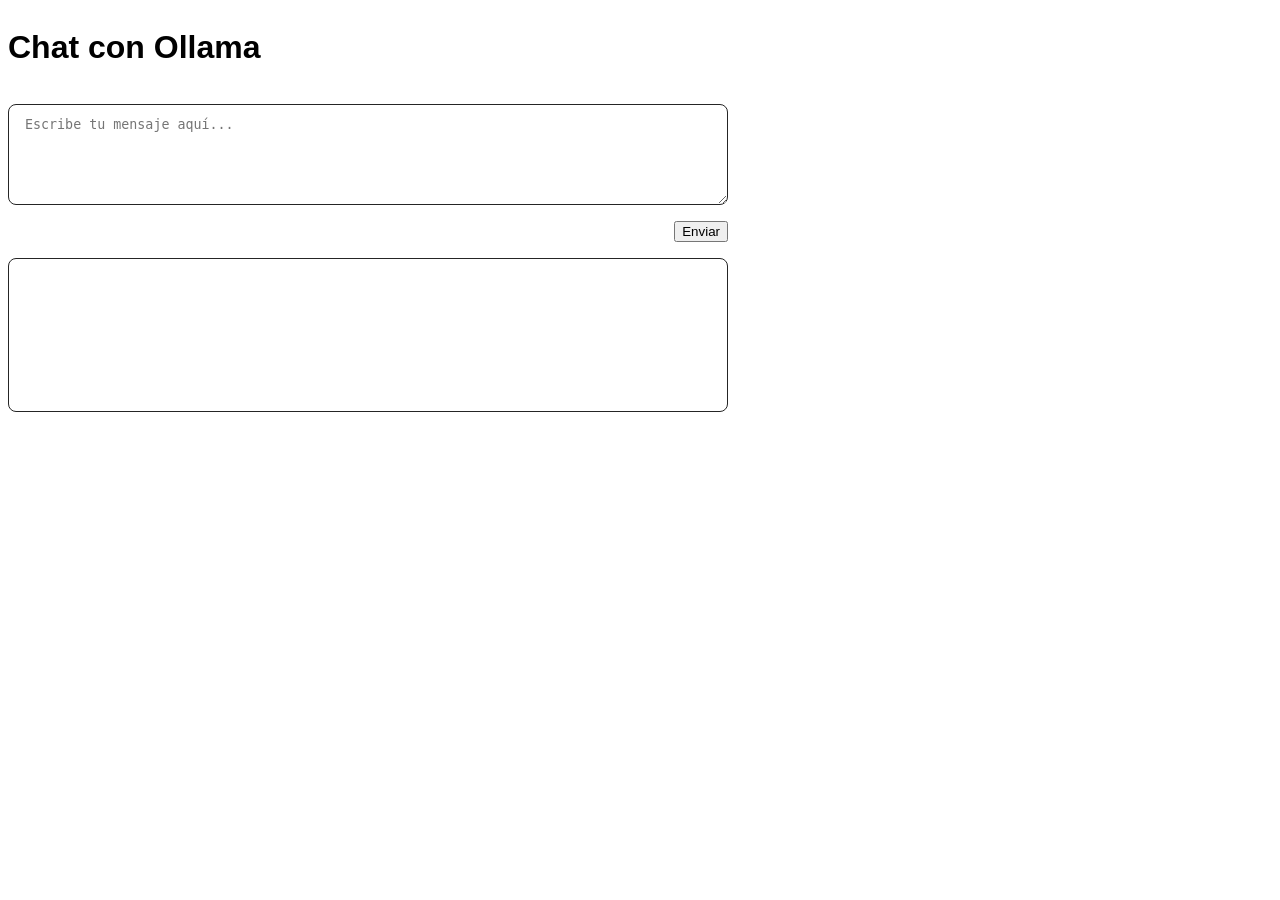
<file: Chat/index.html>
<!DOCTYPE html>
<html>
<head>
    <meta charset='utf-8'>
    <meta http-equiv='X-UA-Compatible' content='IE=edge'>
    <title>Chat con Ollama</title>
    <meta name='viewport' content='width=device-width, initial-scale=1'>
    <link rel='stylesheet' type='text/css' media='screen' href='main.css'>
    <script src='script.js'></script>
</head>
<body>
    <div class="container">
        <h1>Chat con Ollama</h1>
        <textarea id="prompt" rows="5" placeholder="Escribe tu mensaje aquí..."></textarea>
        <div class="right">
            <button id="btnSend">Enviar</button>
        </div>
        <div id="response"></div>
    </div>
</body>
</html>
</file>
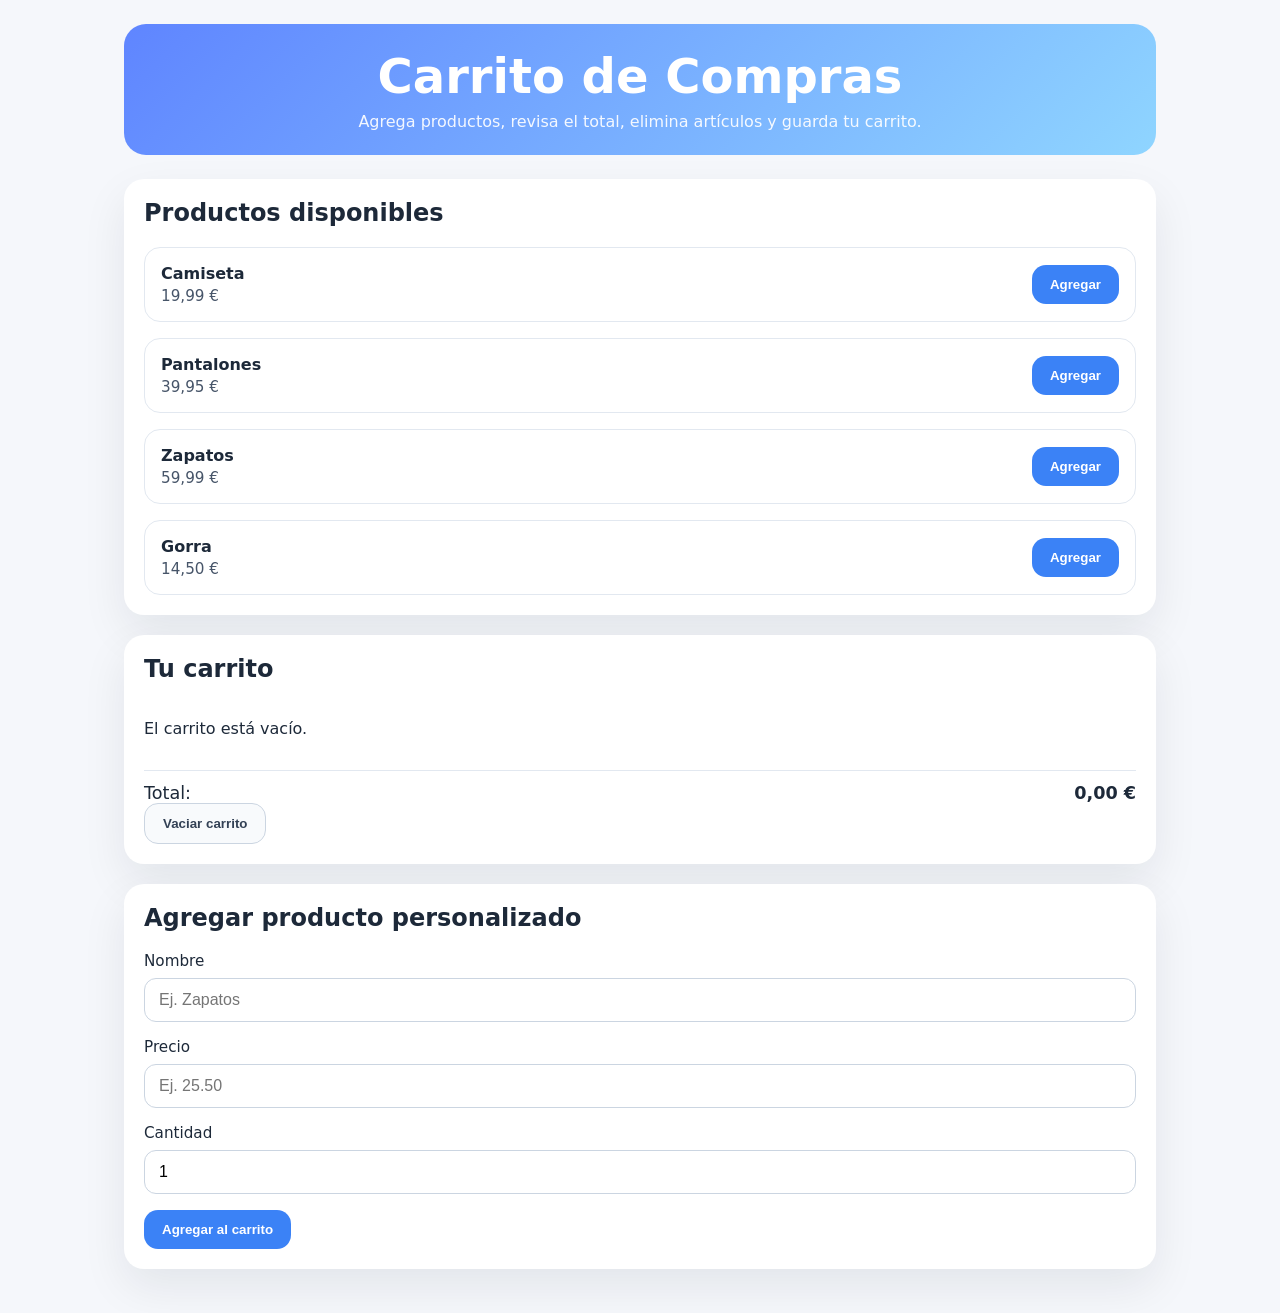
<file: JavaScript/cart-1/index.html>
<!DOCTYPE html>
<html lang="es">
<head>
  <meta charset="UTF-8" />
  <meta name="viewport" content="width=device-width, initial-scale=1.0" />
  <title>Carrito de Compras</title>
  <link rel="stylesheet" href="style.css" />
</head>
<body>
  <main class="app-shell">
    <header class="hero">
      <h1>Carrito de Compras</h1>
      <p>Agrega productos, revisa el total, elimina artículos y guarda tu carrito.</p>
    </header>

    <section class="catalog">
      <h2>Productos disponibles</h2>
      <div class="products" id="productList"></div>
    </section>

    <section class="cart-panel">
      <h2>Tu carrito</h2>
      <div class="cart" id="cartItems"></div>
      <div class="cart-total">
        <span>Total:</span>
        <strong id="cartTotal">$0.00</strong>
      </div>
      <button id="clearCart" class="button button-secondary">Vaciar carrito</button>
    </section>

    <section class="add-product">
      <h2>Agregar producto personalizado</h2>
      <form id="addProductForm">
        <div class="form-group">
          <label for="productName">Nombre</label>
          <input type="text" id="productName" placeholder="Ej. Zapatos" required />
        </div>
        <div class="form-group">
          <label for="productPrice">Precio</label>
          <input type="number" id="productPrice" placeholder="Ej. 25.50" step="0.01" min="0.01" required />
        </div>
        <div class="form-group">
          <label for="productQuantity">Cantidad</label>
          <input type="number" id="productQuantity" value="1" min="1" required />
        </div>
        <button type="submit" class="button">Agregar al carrito</button>
      </form>
    </section>
  </main>

  <script src="script.js"></script>
</body>
</html>
</file>
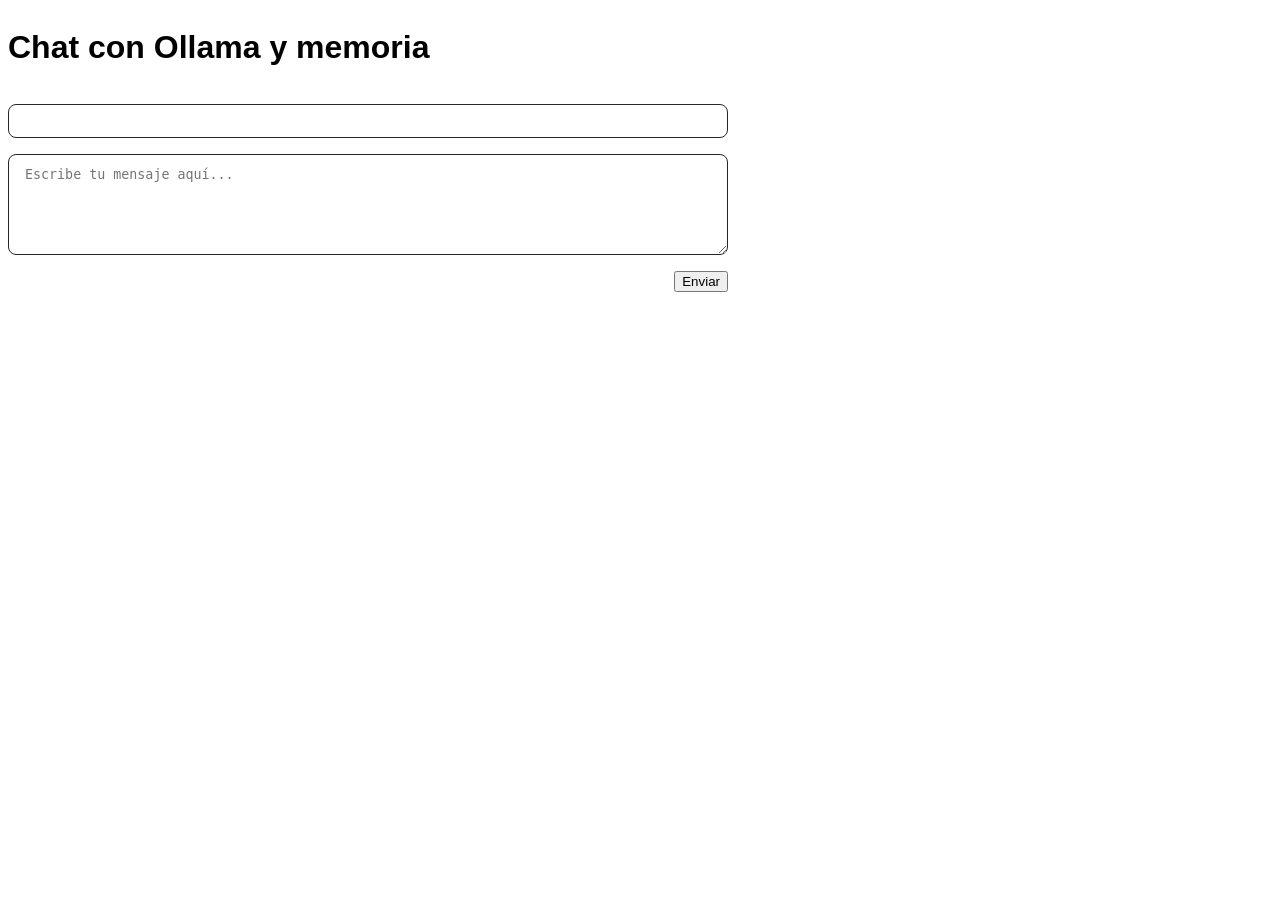
<file: JavaScript/ChatContext/index.html>
<!DOCTYPE html>
<html>
<head>
    <meta charset='utf-8'>
    <meta http-equiv='X-UA-Compatible' content='IE=edge'>
    <title>Chat con Ollama y memoria</title>
    <meta name='viewport' content='width=device-width, initial-scale=1'>
    <link rel='stylesheet' type='text/css' media='screen' href='main.css'>
    <script src='script.js'></script>
</head>
<body>
    <div class="container">
        <h1>Chat con Ollama y memoria</h1>
        <div id="chat"></div>
        <textarea id="prompt" rows="5" placeholder="Escribe tu mensaje aquí..."></textarea>
        <div class="right">
            <button id="btnSend">Enviar</button>
        </div>
    </div>
</body>
</html>
</file>
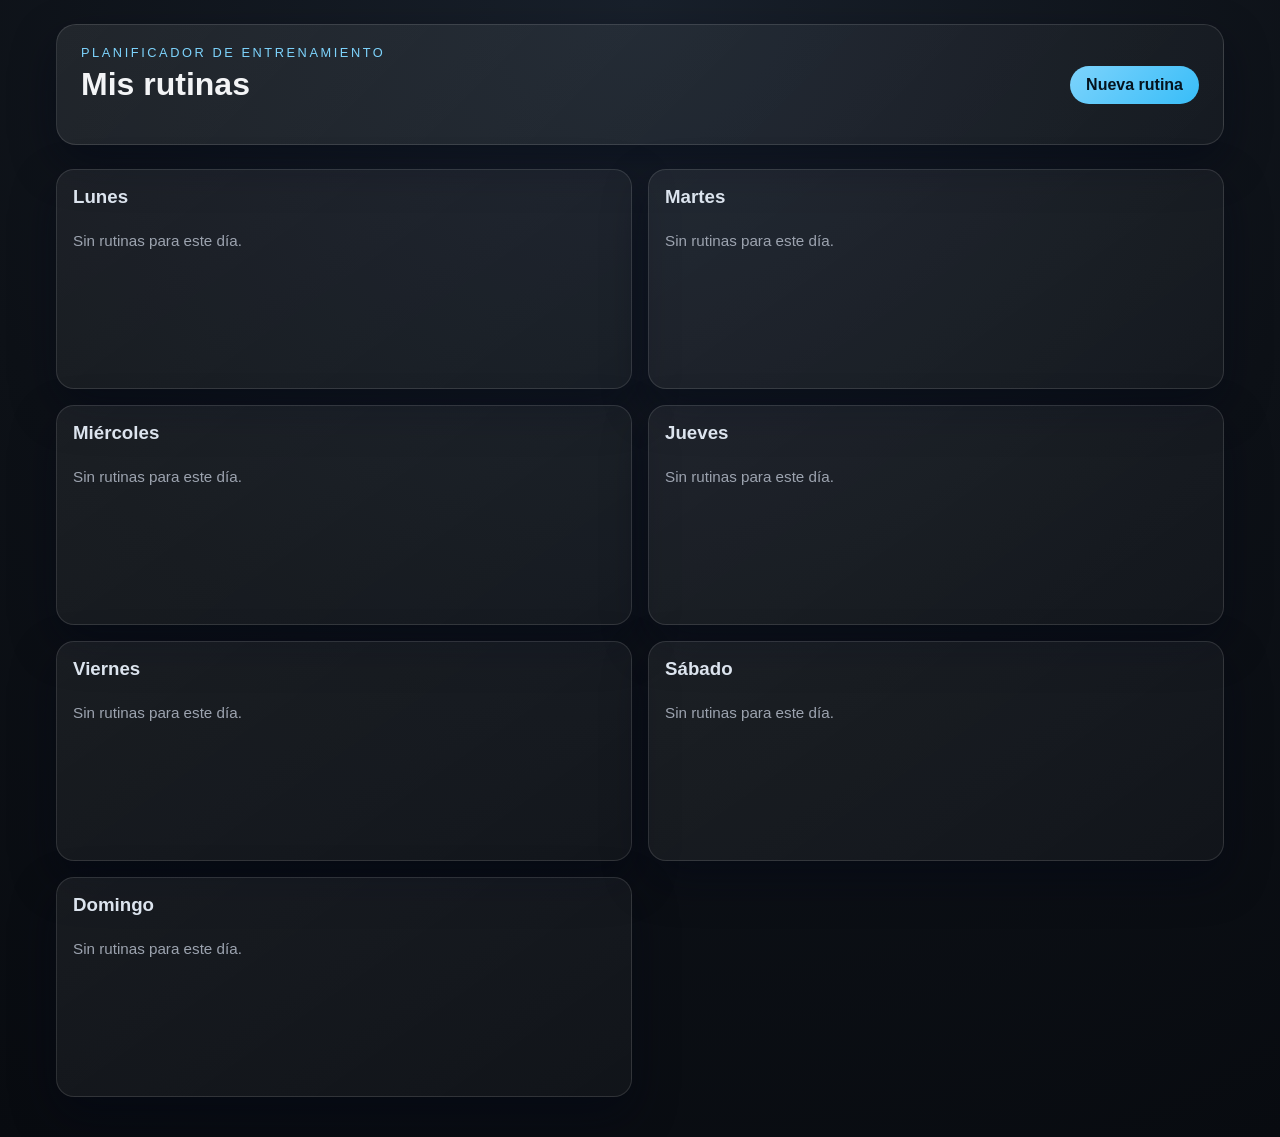
<file: JavaScript/GymRoutines/index.html>
<!DOCTYPE html>
<html lang="es">
  <head>
    <meta charset="UTF-8" />
    <meta name="viewport" content="width=device-width, initial-scale=1.0" />
    <title>Mis rutinas</title>
    <link rel="stylesheet" href="styles.css" />
  </head>
  <body>
    <div class="app-shell">
      <header class="hero">
        <div>
          <p class="eyebrow">Planificador de entrenamiento</p>
          <h1>Mis rutinas</h1>
        </div>
        <button id="newRoutineBtn" class="primary-btn">Nueva rutina</button>
      </header>

      <main>
        <section id="weekGrid" class="week-grid" aria-label="Rutinas por día"></section>
      </main>
    </div>

    <div id="routineModal" class="modal hidden" aria-hidden="true">
      <div class="modal-card">
        <div class="modal-header">
          <h2>Nueva rutina</h2>
          <button id="closeModalBtn" class="icon-btn" type="button" aria-label="Cerrar">×</button>
        </div>

        <form id="routineForm" class="routine-form">
          <label>
            Nombre de la rutina
            <input id="routineName" name="routineName" type="text" required />
          </label>

          <label>
            Día de entrenamiento
            <select id="routineDay" name="routineDay" required>
              <option value="">Selecciona un día</option>
              <option value="Lunes">Lunes</option>
              <option value="Martes">Martes</option>
              <option value="Miércoles">Miércoles</option>
              <option value="Jueves">Jueves</option>
              <option value="Viernes">Viernes</option>
              <option value="Sábado">Sábado</option>
              <option value="Domingo">Domingo</option>
            </select>
          </label>

          <fieldset class="exercise-fieldset">
            <legend>Agregar ejercicio</legend>

            <label>
              Ejercicio
              <input id="exerciseName" name="exerciseName" type="text" required />
            </label>

            <label>
              Series
              <input id="exerciseSets" name="exerciseSets" type="number" min="1" required />
            </label>

            <label>
              Repeticiones
              <input id="exerciseReps" name="exerciseReps" type="text" required />
            </label>

            <label>
              Descanso
              <input id="exerciseRest" name="exerciseRest" type="text" required />
            </label>

            <button id="addExerciseBtn" class="secondary-btn" type="button">Agregar ejercicio</button>
          </fieldset>

          <div id="draftExercises" class="draft-exercises"></div>

          <div class="modal-actions">
            <button class="secondary-btn" type="button" id="cancelBtn">Cancelar</button>
            <button class="primary-btn" type="submit">Guardar rutina</button>
          </div>
        </form>
      </div>
    </div>

    <script src="script.js"></script>
  </body>
</html>
</file>
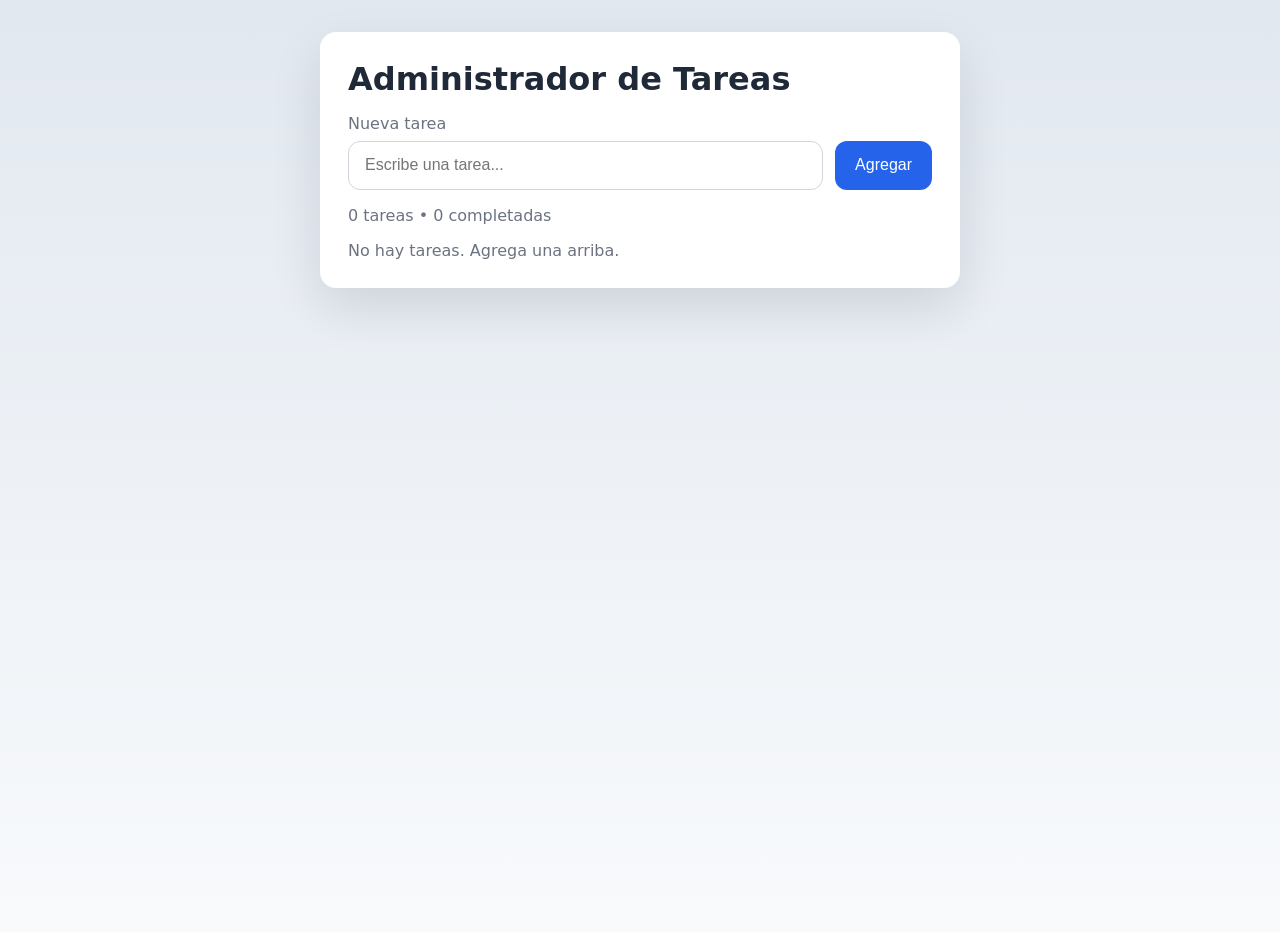
<file: JavaScript/todo-1/index.html>
<!DOCTYPE html>
<html lang="es">
<head>
  <meta charset="UTF-8" />
  <meta name="viewport" content="width=device-width, initial-scale=1.0" />
  <title>Administrador de Tareas</title>
  <link rel="stylesheet" href="style.css" />
</head>
<body>
  <main class="app-shell">
    <h1>Administrador de Tareas</h1>
    <section class="task-form">
      <label for="taskInput">Nueva tarea</label>
      <div class="input-row">
        <input id="taskInput" type="text" placeholder="Escribe una tarea..." />
        <button id="addTaskButton">Agregar</button>
      </div>
    </section>
    <section class="task-status">
      <span id="taskCount">0 tareas</span>
    </section>
    <ul id="taskList" class="task-list" aria-live="polite"></ul>
  </main>
  <script src="script.js"></script>
</body>
</html>
</file>
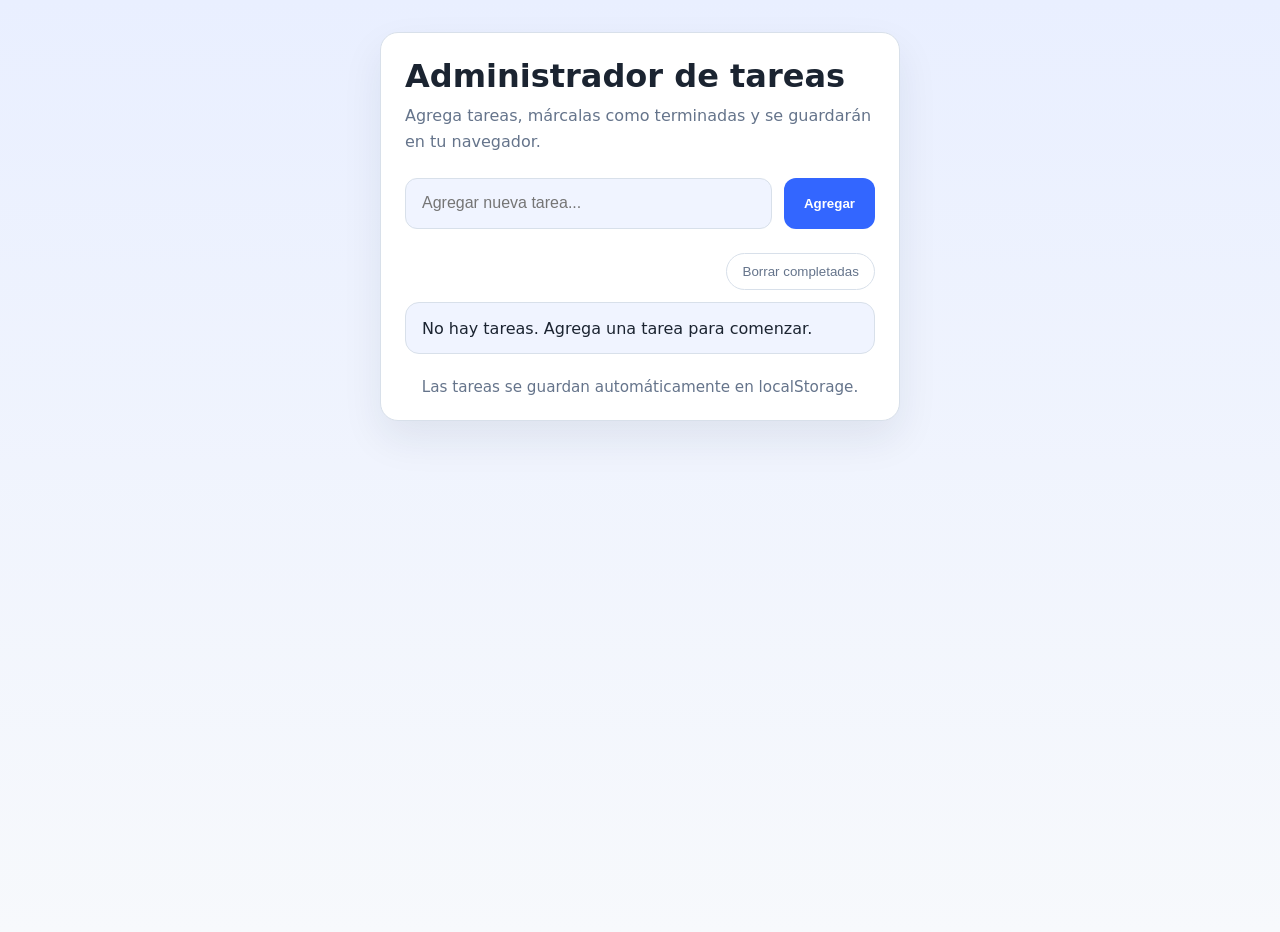
<file: JavaScript/todo-2/index.html>
<!DOCTYPE html>
<html lang="es">
<head>
  <meta charset="UTF-8">
  <meta name="viewport" content="width=device-width, initial-scale=1.0">
  <title>Administrador de tareas</title>
  <link rel="stylesheet" href="style.css">
</head>
<body>
  <div class="app">
    <header class="app-header">
      <h1>Administrador de tareas</h1>
      <p>Agrega tareas, márcalas como terminadas y se guardarán en tu navegador.</p>
    </header>

    <form id="task-form" class="task-form">
      <input
        id="task-input"
        type="text"
        placeholder="Agregar nueva tarea..."
        autocomplete="off"
        required
      />
      <button type="submit">Agregar</button>
    </form>

    <div class="task-controls">
      <button id="clear-completed" type="button">Borrar completadas</button>
    </div>

    <ul id="task-list" class="task-list" aria-live="polite"></ul>

    <p class="footer">Las tareas se guardan automáticamente en localStorage.</p>
  </div>

  <script src="script.js"></script>
</body>
</html>
</file>
<file: Chat/main.css>
body{
    font-family: 'Segoe UI', Tahoma, Geneva, Verdana, sans-serif;
}

.container{
    width: 100%;
    max-width: 720px;
    display: flex;
    flex-direction: column;
    gap: 1rem;
}

textarea{
    padding: 0.75rem 1rem;
    border-radius: 8px;
    border: 1px solid #252525;
}

#response{
    min-height: 120px;
    padding: 1rem;
    border-radius: 8px;
    border: 1px solid #252525;
}

.right{
    text-align: right;
}
</file>
<file: JavaScript/cart-1/style.css>
:root {
  color-scheme: light;
  font-family: Inter, system-ui, -apple-system, BlinkMacSystemFont, "Segoe UI", sans-serif;
  background: #f5f7fb;
  color: #1d2939;
}

* {
  box-sizing: border-box;
}

body {
  margin: 0;
  min-height: 100vh;
}

.app-shell {
  max-width: 1080px;
  margin: 0 auto;
  padding: 24px;
}

.hero {
  padding: 24px;
  margin-bottom: 24px;
  border-radius: 22px;
  background: linear-gradient(135deg, #5f85ff 0%, #8fd5ff 100%);
  color: white;
  text-align: center;
}

.hero h1 {
  margin: 0 0 8px;
  font-size: clamp(2rem, 4vw, 3rem);
}

.hero p {
  margin: 0;
  opacity: 0.92;
}

.catalog,
.cart-panel,
.add-product {
  background: white;
  border-radius: 20px;
  padding: 20px;
  box-shadow: 0 18px 45px rgba(15, 23, 42, 0.08);
  margin-bottom: 20px;
}

.catalog h2,
.cart-panel h2,
.add-product h2 {
  margin-top: 0;
}

.products,
.cart {
  display: grid;
  gap: 16px;
}

.product-card,
.cart-item {
  display: grid;
  grid-template-columns: 1fr auto;
  align-items: center;
  gap: 16px;
  padding: 16px;
  border: 1px solid #e2e8f0;
  border-radius: 16px;
}

.product-details,
.item-details {
  display: grid;
  gap: 4px;
}

.product-details strong,
.item-details strong {
  font-size: 1rem;
}

.product-price,
.item-price,
.item-quantity {
  color: #475569;
  font-size: 0.95rem;
}

.button,
.button-secondary {
  border: none;
  cursor: pointer;
  border-radius: 14px;
  padding: 12px 18px;
  font-weight: 600;
}

.button {
  background: #3b82f6;
  color: white;
}

.button:hover {
  background: #2563eb;
}

.button-secondary {
  background: #f8fafc;
  color: #334155;
  border: 1px solid #cbd5e1;
}

.button-secondary:hover {
  background: #e2e8f0;
}

.cart-total {
  display: flex;
  justify-content: space-between;
  align-items: center;
  margin-top: 16px;
  padding-top: 12px;
  border-top: 1px solid #e2e8f0;
  font-size: 1.1rem;
}

.form-group {
  display: grid;
  gap: 8px;
  margin-bottom: 16px;
}

label {
  font-size: 0.95rem;
}

input[type="text"],
input[type="number"] {
  width: 100%;
  padding: 12px 14px;
  border: 1px solid #cbd5e1;
  border-radius: 12px;
  font-size: 1rem;
}

@media (min-width: 900px) {
  .catalog,
  .cart-panel,
  .add-product {
    margin-left: 0;
    margin-right: 0;
  }
}
</file>
<file: JavaScript/ChatContext/main.css>
body{
    font-family: 'Segoe UI', Tahoma, Geneva, Verdana, sans-serif;
}

.container{
    width: 100%;
    max-width: 720px;
    display: flex;
    flex-direction: column;
    gap: 1rem;
}

textarea{
    padding: 0.75rem 1rem;
    border-radius: 8px;
    border: 1px solid #252525;
}

#chat{
    display: flex;
    flex-direction: column;
    gap: 0.6rem;
    max-height: 60vh;
    overflow-y: auto;
    padding: 1rem;
    border-radius: 8px;
    border: 1px solid #252525;
    font-size: 0.95rem;
    line-height: 1.6rem;
}

.right{
    text-align: right;
}

.bubble{
    max-width: 75%;
    padding: 0.6rem 0.9rem;
    border-radius: 12px;
    white-space: pre-wrap;
    word-break: break-word;
}

.bubble-user{
    align-self: flex-end;
    background-color: #0078d4;
    color: #fff;
    border-bottom-right-radius: 3px;
}

.bubble-assistant{
    align-self: flex-start;
    background-color: #2a2a2a;
    color: #e0e0e0;
    border-bottom-left-radius: 3px;
}

.bubble-thinking{
    align-self: flex-start;
    background-color: #1e1e1e;
    color: #888;
    font-style: italic;
    border-bottom-left-radius: 3px;
}
</file>
<file: JavaScript/GymRoutines/styles.css>
:root {
  --bg: #0d1117;
  --panel: #161b22;
  --panel-2: #1f2937;
  --metal: #a7b2c0;
  --metal-strong: #dce4ee;
  --accent: #7dd3fc;
  --accent-2: #38bdf8;
  --danger: #fb7185;
  --text: #f3f4f6;
  --muted: #9ca3af;
  --border: rgba(255, 255, 255, 0.12);
  --shadow: 0 18px 45px rgba(2, 6, 23, 0.45);
}

* {
  box-sizing: border-box;
}

body {
  margin: 0;
  font-family: "Segoe UI", Tahoma, Geneva, Verdana, sans-serif;
  background: radial-gradient(circle at top, #18202b 0%, var(--bg) 55%, #080b10 100%);
  color: var(--text);
  min-height: 100vh;
}

button,
input,
select {
  font: inherit;
}

.app-shell {
  max-width: 1200px;
  margin: 0 auto;
  padding: 24px 16px 40px;
}

.hero {
  display: flex;
  justify-content: space-between;
  align-items: center;
  gap: 16px;
  margin-bottom: 24px;
  padding: 20px 24px;
  background: linear-gradient(135deg, rgba(255,255,255,0.08), rgba(255,255,255,0.03));
  border: 1px solid var(--border);
  border-radius: 20px;
  box-shadow: var(--shadow);
}

.eyebrow {
  margin: 0 0 6px;
  color: var(--accent);
  text-transform: uppercase;
  letter-spacing: 0.2em;
  font-size: 0.8rem;
}

h1,
h2,
h3,
h4,
p {
  margin-top: 0;
}

.primary-btn,
.secondary-btn,
.icon-btn {
  border: none;
  border-radius: 999px;
  padding: 10px 16px;
  cursor: pointer;
  transition: transform 0.2s ease, background 0.2s ease;
}

.primary-btn:hover,
.secondary-btn:hover,
.icon-btn:hover {
  transform: translateY(-1px);
}

.primary-btn {
  background: linear-gradient(135deg, var(--accent), var(--accent-2));
  color: #05131d;
  font-weight: 700;
}

.secondary-btn {
  background: rgba(255,255,255,0.08);
  color: var(--text);
  border: 1px solid var(--border);
}

.icon-btn {
  background: rgba(255,255,255,0.09);
  color: var(--metal-strong);
  padding: 8px 12px;
}

.week-grid {
  display: grid;
  grid-template-columns: repeat(2, minmax(0, 1fr));
  gap: 16px;
}

.day-card {
  background: linear-gradient(145deg, rgba(255,255,255,0.06), rgba(255,255,255,0.03));
  border: 1px solid var(--border);
  border-radius: 18px;
  padding: 16px;
  min-height: 220px;
  box-shadow: var(--shadow);
}

.day-card h3 {
  color: var(--metal-strong);
  margin-bottom: 12px;
}

.routine-card {
  background: rgba(5, 10, 18, 0.7);
  border: 1px solid rgba(125, 211, 252, 0.16);
  border-radius: 14px;
  padding: 12px;
  margin-bottom: 10px;
}

.routine-card header {
  display: flex;
  justify-content: space-between;
  align-items: start;
  gap: 8px;
  margin-bottom: 8px;
}

.routine-card h4 {
  margin-bottom: 4px;
}

.exercise-list {
  display: grid;
  gap: 8px;
}

.exercise-item {
  padding: 8px;
  border-radius: 10px;
  background: rgba(255,255,255,0.04);
  color: var(--metal);
}

.exercise-item strong {
  color: var(--metal-strong);
}

.empty-state {
  color: var(--muted);
  font-size: 0.95rem;
  padding: 12px 0;
}

.modal {
  position: fixed;
  inset: 0;
  background: rgba(2, 6, 23, 0.78);
  display: grid;
  place-items: center;
  padding: 16px;
  z-index: 30;
}

.modal.hidden {
  display: none;
}

.modal-card {
  width: min(640px, 100%);
  background: linear-gradient(145deg, var(--panel), #0f1624);
  border: 1px solid var(--border);
  border-radius: 24px;
  box-shadow: var(--shadow);
  padding: 20px;
}

.modal-header {
  display: flex;
  justify-content: space-between;
  align-items: center;
  margin-bottom: 16px;
}

.routine-form {
  display: grid;
  gap: 12px;
}

label {
  display: grid;
  gap: 6px;
  color: var(--metal-strong);
}

input,
select {
  width: 100%;
  padding: 10px 12px;
  border: 1px solid rgba(255,255,255,0.12);
  border-radius: 10px;
  background: rgba(255,255,255,0.05);
  color: var(--text);
}

.exercise-fieldset {
  border: 1px solid var(--border);
  border-radius: 16px;
  padding: 12px;
  margin: 0;
}

.draft-exercises {
  display: grid;
  gap: 8px;
}

.draft-exercise {
  display: flex;
  justify-content: space-between;
  align-items: center;
  gap: 8px;
  padding: 10px 12px;
  border-radius: 10px;
  background: rgba(255,255,255,0.04);
}

.modal-actions {
  display: flex;
  justify-content: flex-end;
  gap: 10px;
  margin-top: 6px;
}

.small-btn {
  background: transparent;
  color: var(--danger);
  border: none;
  padding: 0;
  cursor: pointer;
}

@media (max-width: 760px) {
  .hero {
    flex-direction: column;
    align-items: flex-start;
  }

  .week-grid {
    grid-template-columns: 1fr;
  }

  .modal-card {
    padding: 16px;
  }
}
</file>
<file: JavaScript/todo-1/style.css>
:root {
  --bg: #f6f8fc;
  --surface: #ffffff;
  --text: #1f2937;
  --muted: #6b7280;
  --primary: #2563eb;
  --success: #16a34a;
  --danger: #ef4444;
  --border: #d1d5db;
}

* {
  box-sizing: border-box;
}

body {
  margin: 0;
  min-height: 100vh;
  font-family: Inter, system-ui, sans-serif;
  background: linear-gradient(180deg, #e2e8f0 0%, #f8fafc 100%);
  color: var(--text);
}

.app-shell {
  width: min(640px, calc(100% - 2rem));
  margin: 2rem auto;
  padding: 1.75rem;
  background: var(--surface);
  border-radius: 1rem;
  box-shadow: 0 20px 50px rgba(15, 23, 42, 0.12);
}

h1 {
  margin: 0 0 1rem;
  font-size: clamp(2rem, 2.5vw, 2.5rem);
}

.task-form label {
  display: block;
  margin-bottom: 0.5rem;
  color: var(--muted);
}

.input-row {
  display: grid;
  gap: 0.75rem;
  grid-template-columns: 1fr auto;
}

input[type="text"] {
  width: 100%;
  padding: 0.9rem 1rem;
  border: 1px solid var(--border);
  border-radius: 0.75rem;
  font-size: 1rem;
}

button {
  border: none;
  border-radius: 0.75rem;
  padding: 0.9rem 1.25rem;
  font-size: 1rem;
  cursor: pointer;
  color: white;
  background: var(--primary);
  transition: transform 0.18s ease, background 0.18s ease;
}

button:hover {
  transform: translateY(-1px);
  background: #1d4ed8;
}

.task-status {
  margin: 1rem 0;
  color: var(--muted);
}

.task-list {
  list-style: none;
  margin: 0;
  padding: 0;
  display: grid;
  gap: 0.75rem;
}

.task-item {
  display: grid;
  grid-template-columns: auto 1fr auto;
  align-items: center;
  gap: 0.75rem;
  padding: 0.95rem 1rem;
  border: 1px solid var(--border);
  border-radius: 0.85rem;
  background: #f8fafc;
}

.task-item.completed {
  background: #ecfdf5;
  border-color: #d1fae5;
}

.task-item label {
  display: flex;
  align-items: center;
  gap: 0.75rem;
  cursor: pointer;
  user-select: none;
}

.task-item input[type="checkbox"] {
  width: 1.1rem;
  height: 1.1rem;
}

.task-text {
  margin: 0;
  font-size: 1rem;
}

.task-item.completed .task-text {
  color: var(--muted);
  text-decoration: line-through;
}

.delete-button {
  border: 1px solid transparent;
  background: #fff0f0;
  color: var(--danger);
  padding: 0.55rem 0.85rem;
}

.delete-button:hover {
  background: #fee2e2;
}

@media (max-width: 480px) {
  .app-shell {
    padding: 1.25rem;
  }
  .task-item {
    grid-template-columns: auto 1fr;
  }
  .delete-button {
    width: 100%;
    justify-self: start;
  }
}
</file>
<file: JavaScript/todo-2/style.css>
:root {
  --bg: #f4f7fb;
  --surface: #ffffff;
  --surface-strong: #f0f4ff;
  --text: #1b2431;
  --muted: #65748b;
  --primary: #3366ff;
  --success: #2f9e44;
  --danger: #e03131;
  --border: #d8e0ea;
}

* {
  box-sizing: border-box;
}

body {
  margin: 0;
  min-height: 100vh;
  font-family: Inter, system-ui, -apple-system, BlinkMacSystemFont, "Segoe UI", sans-serif;
  background: linear-gradient(180deg, #e9efff 0%, #f7f9fc 100%);
  color: var(--text);
}

.app {
  max-width: 520px;
  margin: 2rem auto;
  padding: 1.5rem;
  background: var(--surface);
  border: 1px solid var(--border);
  border-radius: 18px;
  box-shadow: 0 18px 40px rgba(20, 35, 70, 0.08);
}

.app-header h1 {
  margin: 0 0 0.5rem;
  font-size: clamp(1.75rem, 2.5vw, 2.25rem);
}

.app-header p {
  margin: 0;
  color: var(--muted);
  line-height: 1.6;
}

.task-form {
  display: grid;
  grid-template-columns: 1fr auto;
  gap: 0.75rem;
  margin: 1.5rem 0;
}

.task-form input {
  width: 100%;
  padding: 0.95rem 1rem;
  border: 1px solid var(--border);
  border-radius: 12px;
  font-size: 1rem;
  background: var(--surface-strong);
  color: var(--text);
}

.task-form button {
  padding: 0.95rem 1.25rem;
  border: none;
  border-radius: 12px;
  background: var(--primary);
  color: white;
  font-weight: 600;
  cursor: pointer;
  transition: transform 0.2s ease, background-color 0.2s ease;
}

.task-form button:hover {
  transform: translateY(-1px);
  background: #2054d5;
}

.task-controls {
  display: flex;
  justify-content: flex-end;
  margin-bottom: 0.75rem;
}

.task-controls button {
  padding: 0.65rem 0.95rem;
  border: 1px solid var(--border);
  border-radius: 999px;
  background: transparent;
  color: var(--muted);
  cursor: pointer;
  transition: background-color 0.2s ease, color 0.2s ease;
}

.task-controls button:hover {
  background: rgba(51, 102, 255, 0.08);
  color: var(--primary);
}

.task-list {
  list-style: none;
  padding: 0;
  margin: 0;
}

.task-item {
  display: flex;
  align-items: center;
  justify-content: space-between;
  gap: 0.85rem;
  padding: 0.95rem 1rem;
  margin-bottom: 0.75rem;
  border: 1px solid var(--border);
  border-radius: 14px;
  background: var(--surface-strong);
}

.task-item:last-child {
  margin-bottom: 0;
}

.task-item label {
  display: flex;
  align-items: center;
  gap: 0.75rem;
  cursor: pointer;
  flex: 1;
}

.task-item input[type="checkbox"] {
  width: 1.1rem;
  height: 1.1rem;
  accent-color: var(--primary);
}

.task-text {
  font-size: 1rem;
  color: var(--text);
}

.task-text.completed {
  text-decoration: line-through;
  color: var(--muted);
}

.delete-button {
  border: none;
  background: transparent;
  color: var(--danger);
  font-size: 1.1rem;
  cursor: pointer;
}

.delete-button:hover {
  color: #c92a2a;
}

.footer {
  margin: 1.5rem 0 0;
  color: var(--muted);
  font-size: 0.95rem;
  text-align: center;
}

@media (max-width: 520px) {
  .app {
    margin: 1rem;
    padding: 1.25rem;
  }
}
</file>
